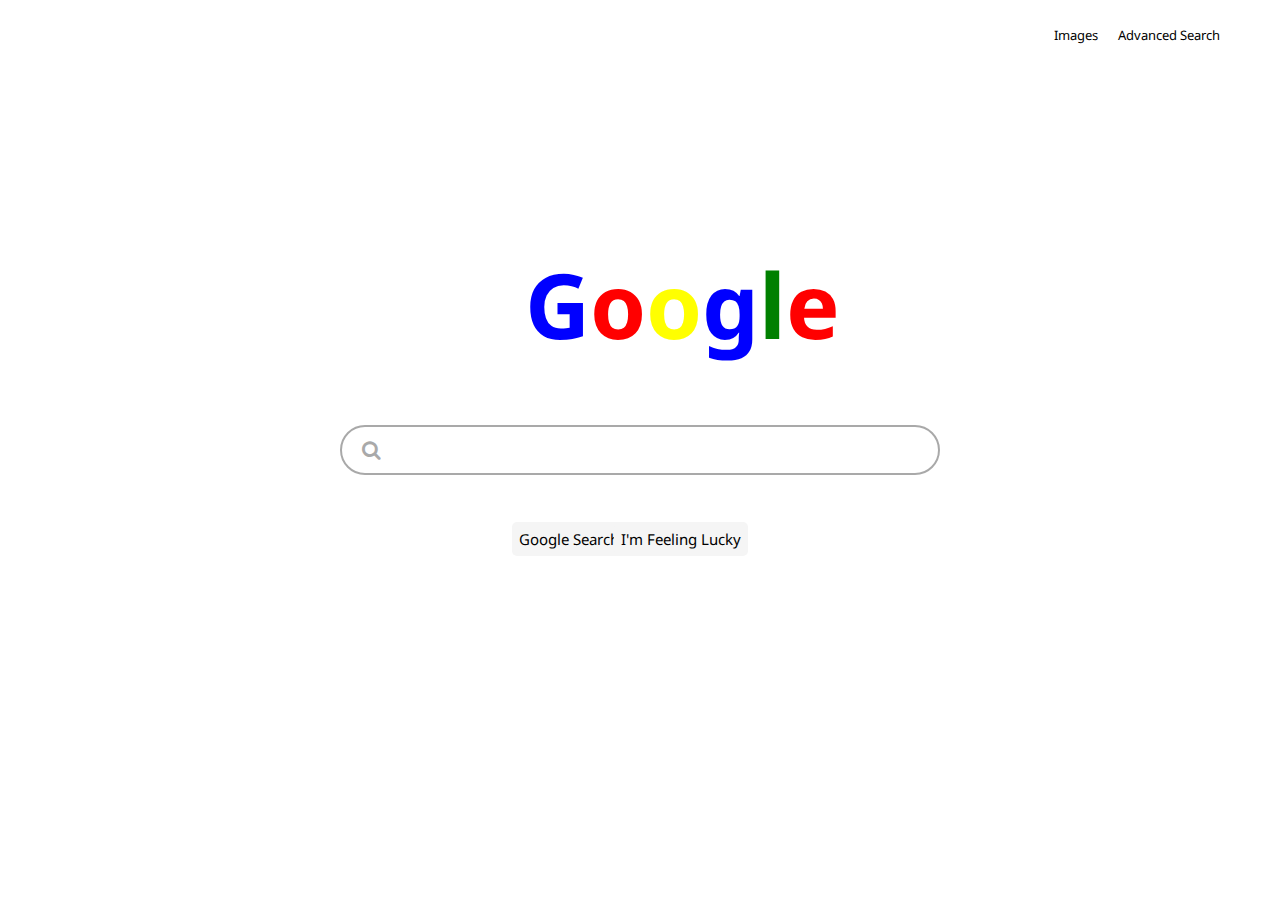
<file: templates/index.html>
<!DOCTYPE html>
<html lang="en">
    <head>
        <link rel="preconnect" href="https://fonts.googleapis.com">
        <link rel="preconnect" href="https://fonts.gstatic.com" crossorigin>
        <link rel="stylesheet" href="https://cdnjs.cloudflare.com/ajax/libs/font-awesome/4.7.0/css/font-awesome.min.css">
        <link rel="preconnect" href="https://fonts.googleapis.com">
        <link rel="preconnect" href="https://fonts.gstatic.com" crossorigin>
        <link href="https://fonts.googleapis.com/css2?family=Noto+Sans&family=Open+Sans&family=Poppins:ital,wght@0,500;1,400&family=Roboto:wght@400;700&display=swap" rel="stylesheet">
        <link type="text/css" rel="stylesheet" href="/static/style.css">
        <title>Search</title>
    </head>
    <body>
        <nav class="links">
            <a href="images.html">Images</a>
            <a href="advanced.html" >Advanced Search</a>
        </nav>
        <form action="https://google.com/search">
            <h1>
                <span class="blue">G</span>
                <span class="red">o</span>
                <span class="yellow">o</span>
                <span class="blue">g</span>
                <span class="green">l</span>
                <span class="red">e</span>
            </h1>
            <div class="box">
                <i class="fa fa-search"></i>
                <input type="text" name="q" autofocus>
            </div>
            <input type="submit" value="Google Search" class="submit">
            <input type="submit" name="btnI" value="I'm Feeling Lucky" class="submit1">
        </form>
    </body>
</html>
</file>
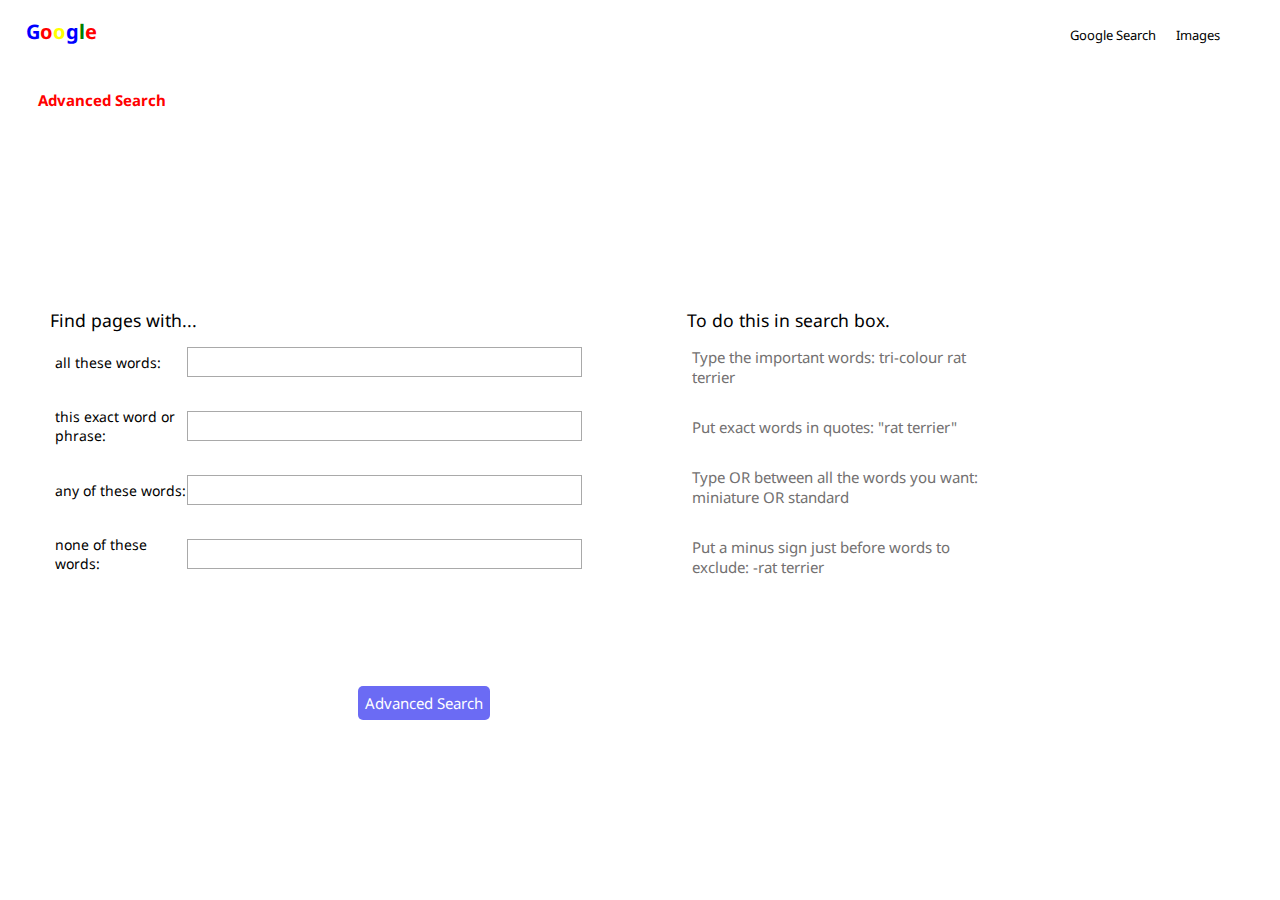
<file: templates/advanced.html>
<!DOCTYPE html>
<html lang="en">
    <head>
        <link rel="preconnect" href="https://fonts.googleapis.com">
        <link rel="preconnect" href="https://fonts.gstatic.com" crossorigin>
        <link rel="stylesheet" href="https://cdnjs.cloudflare.com/ajax/libs/font-awesome/4.7.0/css/font-awesome.min.css">
        <link rel="preconnect" href="https://fonts.googleapis.com">
        <link rel="preconnect" href="https://fonts.gstatic.com" crossorigin>
        <link href="https://fonts.googleapis.com/css2?family=Noto+Sans&family=Open+Sans&family=Poppins:ital,wght@0,500;1,400&family=Roboto:wght@400;700&display=swap" rel="stylesheet">
        <link type="text/css" rel="stylesheet" href="/static/advanced.css">
        <title>Google Advanced</title>
    </head>
    <body>
        <nav class="links">
            <a href="index.html">Google Search</a>
            <a href="images.html" >Images</a>
        </nav>
        <form action="https://google.com/search">
            <h1 class="logo">
                <span class="blue">G</span>
                <span class="red">o</span>
                <span class="yellow">o</span>
                <span class="blue">g</span>
                <span class="green">l</span>
                <span class="red">e</span>
            </h1>
            <div>
                <ul>
                    <h2 class="heading2">Advanced Search</h2>
                </ul>
            </div>
            <div class="main-div">
                <div class="column firstcolumn">
                    <span class="heading3">Find pages with...</span>
                    <div class="row">
                        <label class="list">all these words:</label>
                        <input type="text" name="as_q">
                    </div>
                    <div class="row">
                        <label class="list">this exact word or phrase:</label>
                        <input type="text" name="as_epq">
                    </div>
                    <div class="row">
                       <label class="list">any of these words:</label>
                        <input type="text" name="as_oq"> 
                    </div>
                    <div class="row">
                        <label class="list">none of these words:</label>
                        <input type="text" name="as_eq">
                    </div>
                    <input type="submit" value="Advanced Search" class="submit-adv">
                </div>
                
                <div class="column secondcolumn">
                    <span class="heading3">To do this in search box.</span>

                    <div class="row">
                        <p>Type the important words: tri-colour rat terrier</p>
                    </div>

                    <div class="row">
                        <p>Put exact words in quotes: "rat terrier"</p>
                    </div>

                    <div class="row">
                        <p>Type OR between all the words you want: miniature OR standard</p>
                    </div>

                    <div class="row">
                        <p>Put a minus sign just before words to exclude: -rat terrier</p>
                    </div>
                </div>
            </div>
        </form>
    </body>
</html>
</file>
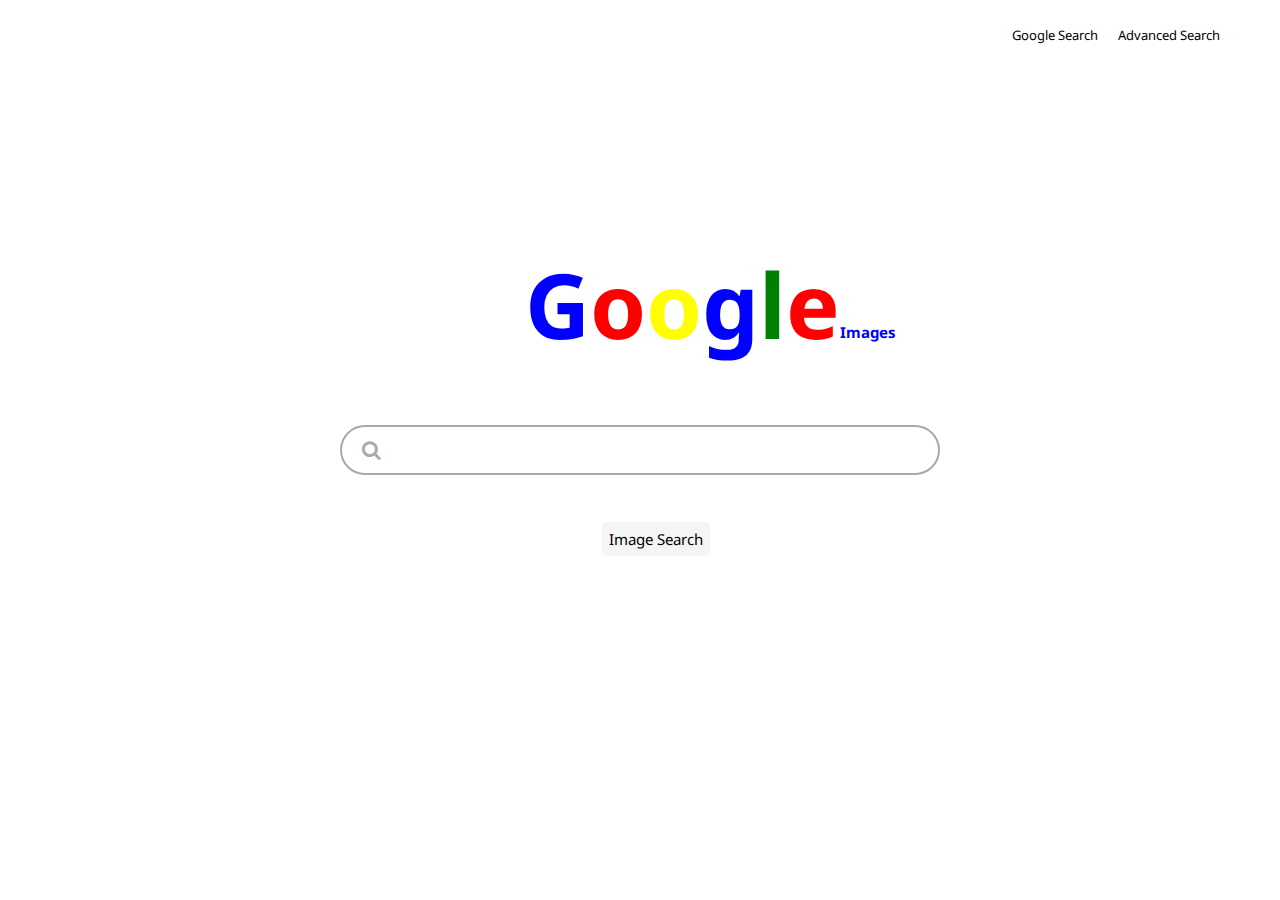
<file: templates/images.html>
<!DOCTYPE html>
<html lang="en">
    <head>
        <link rel="preconnect" href="https://fonts.googleapis.com">
        <link rel="preconnect" href="https://fonts.gstatic.com" crossorigin>
        <link rel="stylesheet" href="https://cdnjs.cloudflare.com/ajax/libs/font-awesome/4.7.0/css/font-awesome.min.css">
        <link rel="preconnect" href="https://fonts.googleapis.com">
        <link rel="preconnect" href="https://fonts.gstatic.com" crossorigin>
        <link href="https://fonts.googleapis.com/css2?family=Noto+Sans&family=Open+Sans&family=Poppins:ital,wght@0,500;1,400&family=Roboto:wght@400;700&display=swap" rel="stylesheet">
        <link type="text/css" rel="stylesheet" href="/static/style.css">
        <title>Google Image</title>
    </head>
    <body>
        <nav class="links">
            <a href="index.html">Google Search</a>
            <a href="advanced.html" >Advanced Search</a>
        </nav>
        <form action="https://google.com/images">
            <h1>
                <span class="blue">G</span>
                <span class="red">o</span>
                <span class="yellow">o</span>
                <span class="blue">g</span>
                <span class="green">l</span>
                <span class="red">e</span>
                <span id="smallh1" class="blue"> Images</span>
            </h1>
            <div class="box">
                <i class="fa fa-search"></i>
                <input type="text" name="q" autofocus>
            </div>
            <input type="submit" value="Image Search" class="submit-img">
        </form>
    </body>
</html>
</file>
<file: static/style.css>
* {
    box-sizing: border-box;
    font-family: Noto Sans, sans-serif;
    margin: 0;
    padding: 0;
}

body {
    height: 100vh;
    background-color: white;
    display: flex;
    align-items: center;
    justify-content: center;
}

h1 {
    position: absolute;
    top: 27%;
    left: 41%;
    font-size: 90px;
    display: flex;
    align-items: center;
}

h1 #smallh1 {
    position: absolute;
    left: 100%; 
    font-size: 15px;
    top: 65%;
}

.submit {
    position: absolute;
    top: 58%;
    left: 40%;
    font-size: 15px;
    display: flex;
    align-items: center;
    background-color: #F5F5F5;
    padding: 7px;
    border: none;
    border-radius: 5px; 
}

.submit-img {
    position: absolute;
    top: 58%;
    left: 47%;
    font-size: 15px;
    display: flex;
    align-items: center;
    background-color: #F5F5F5;
    padding: 7px;
    border: none;
    border-radius: 5px; 
}

.submit1 {
    position: absolute;
    top: 58%;
    left: 48%;
    font-size: 15px;
    display: flex;
    align-items: center;
    background-color: #F5F5F5;
    padding: 7px;
    border: none;
    border-radius: 5px; 
}

.submit:hover {
    background-color: #E0E0E0;
}

.submit1:hover {
    background-color: #E0E0E0;
}

.submit-img:hover {
    background-color: #E0E0E0;
}

.blue {
    color: blue;
}

.red {
    color: red;
}

.yellow {
    color: yellow;
}

.green {
    color: green;
}

.box {
    width: 600px;
    height: 50px;
    border-radius: 30px;
    background-color: white;
    display: flex;
    align-items: center;
    padding: 20px;
    border: 2px solid #A9A9A9;
}

.box > i {
    font-size: 20px;
    color: #A9A9A9;
}

.box > input {
    flex: 1;
    height: 40px;
    border: none;   
    outline: none;
    font-size: 18px;
    padding-left: 10px;
    background-color: white;
}

.box:hover {
    border: 2px solid #E0E0E0;
}

nav {
    position: absolute;
    top: 0;
    right: 0;
    width: 100%;
    height: 70px;
    background-color: white;
    display: flex;
    justify-content: right;
    align-items: center;
    padding: 0 50px;
}

nav a {
    text-decoration: none;
    color: black;
    padding: 10px;
    font-size: small;
}

.heading2 {
    position: absolute;
    top: 10%;
    left: 3%;
    font-size: 15px;
    display: flex;
    align-items: center;
    color: red;
}
</file>
<file: static/advanced.css>
* {
    box-sizing: border-box;
    font-family: Noto Sans, sans-serif;
    margin: 0;
    padding: 0;
}

body {
    height: 100vh;
    background-color: white;
    display: flex;
    align-items: center;
}

.logo {
    position: absolute;
    top: 2%;
    left: 2%;
    font-size: 20px;
    display: flex;
    align-items: center;
}

.blue {
    color: blue;
}

.red {
    color: red;
}

.yellow {
    color: yellow;
}

.green {
    color: green;
}

nav {
    position: absolute;
    top: 0;
    right: 0;
    width: 100%;
    height: 70px;
    background-color: white;
    display: flex;
    justify-content: right;
    align-items: center;
    padding: 0 50px;
}

nav a {
    text-decoration: none;
    color: black;
    padding: 10px;
    font-size: small;
}

.heading2 {
    position: absolute;
    top: 10%;
    left: 3%;
    font-size: 15px;
    display: flex;
    align-items: center;
    color: red;
}

.main-div {
    margin: 10px 0;
    display: flex;
    justify-content: space-between;
}

.main-div .column {
    display: flex;
    flex-direction: column;
    justify-content: flex-start;
    padding: 0 50px;
}

.main-div .column .row {
    display: flex;
    justify-content: space-between;
    align-items: center;
    margin: 10px 0;
    padding: 5px 5px;
    min-height: 25px;
}

.column .row input{
    min-width: 75%;
    height: 30px;
    padding: 2px 10px;
    border: 1px solid #A9A9A9;
}

.column .row input:focus {
    box-shadow: inset 0 0 2px #A9A9A9;
}

.column .heading3 {
    font-size: 1.1rem;
}

.column .row label {
    font-size: 14px;
}

.firstcolumn {
    width: 60%;
}

.secondcolumn {
    display: flex;
    width: 40%;
    align-items: flex-start;
    flex-direction: column;
}

.secondcolumn .row p{
    font-size: 15px;  
    line-height: 20px;
    color: rgb(114, 112, 112);
}

.submit-adv {
    position: absolute;
    bottom: 20%;
    left: 28%;
    font-size: 15px;
    display: flex;
    align-items: center;
    color: white;
    background-color: rgb(107, 107, 244);
    padding: 7px;
    border: none;
    border-radius: 5px; 
}

.submit-adv:hover {
    background-color: rgb(107, 107, 244, 0.8);
}
</file>
